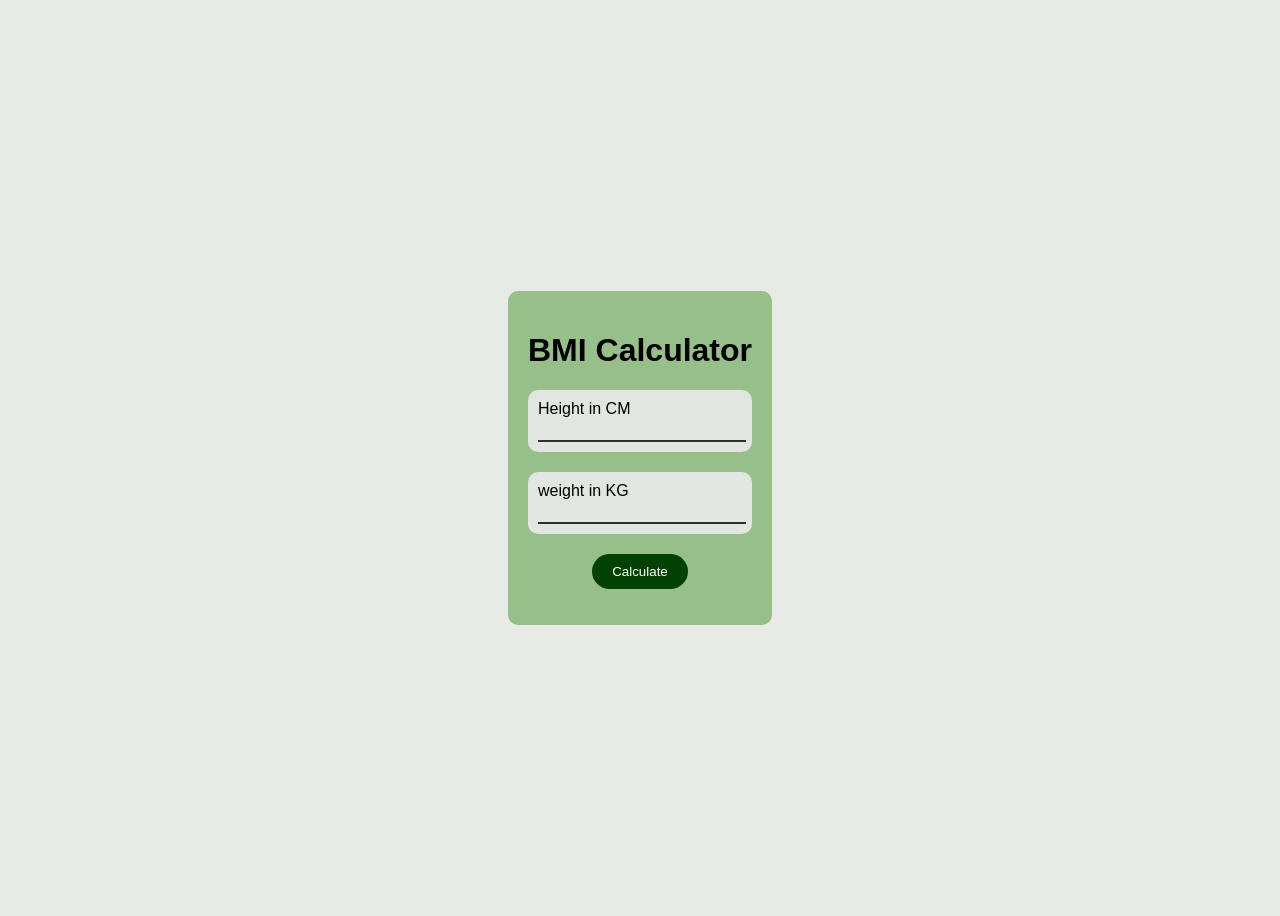
<file: BMICalculator/index.html>
<!DOCTYPE html>
<html lang="en">
<head>
    <meta charset="UTF-8">
    <meta name="viewport" content="width=device-width, initial-scale=1.0">
    <title>BMI Calculator</title>
    <link rel="stylesheet" href="style.css">
</head>
<body>
    <div class="container">
        <h1>BMI Calculator</h1>
        <div class="input-box">
            <label for="input-height">Height in CM</label><br>
            <input type="text" id="input-height">
        </div>
        <div class="input-box">
            <label for="input-height">weight in KG</label><br>
            <input type="text" id="input-weight">
        </div>
        <button class="calculate-btn">Calculate</button>
        <p class="bmi-output"></p>
        <p class="stats"></p>
    </div>
   <script src="script.js"></script>
</body>
</html>
</file>
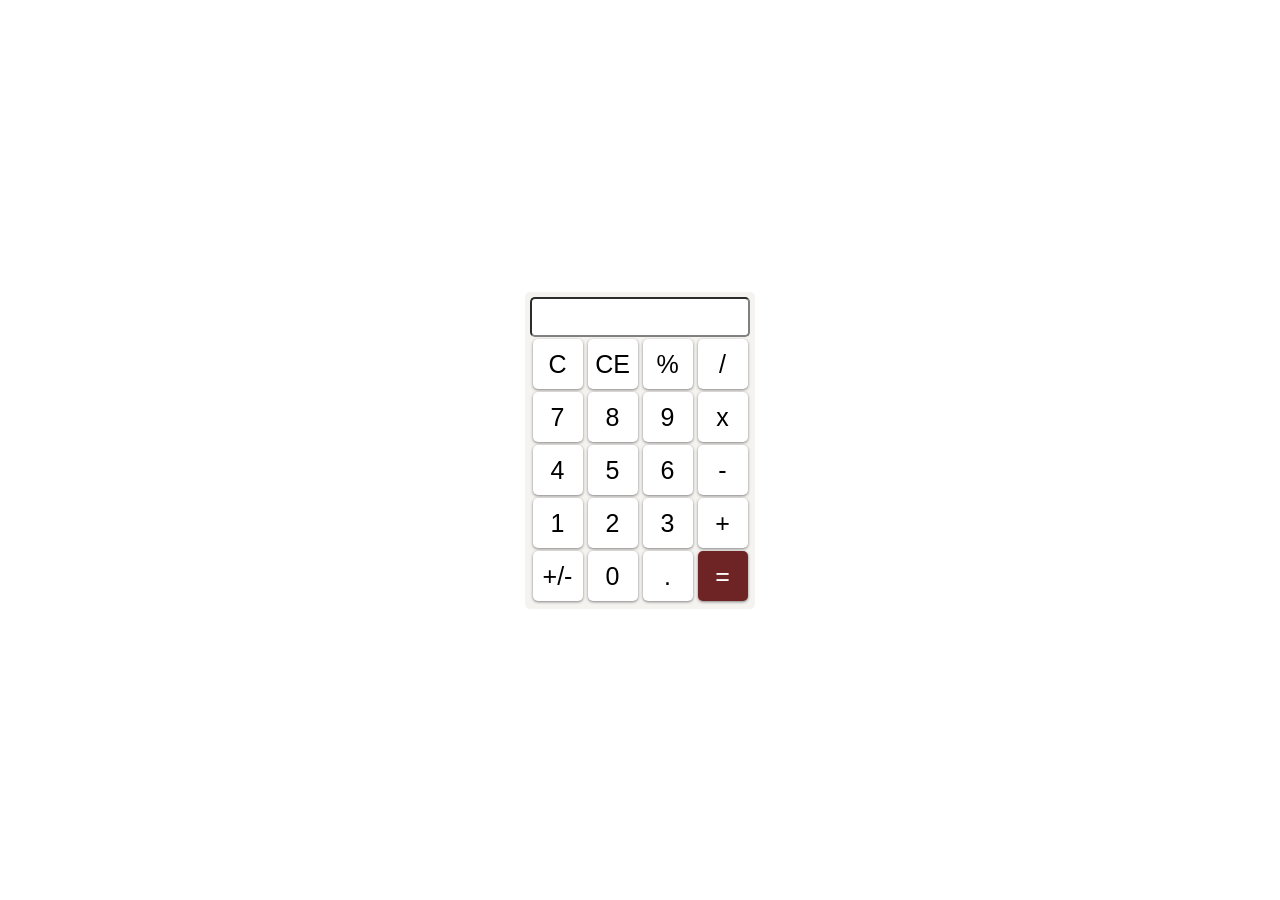
<file: calculator/index.html>
<!DOCTYPE html>
<html lang="en">
<head>
    <meta charset="UTF-8">
    <meta name="viewport" content="width=device-width, initial-scale=1.0">
    <title>Calculator</title>
    <style>

        *{
            margin: 0;
            padding: 0;
            box-sizing: border-box;
        }
        body{
            display: flex;
            justify-content: center;
            min-height: 100vh;
            align-items: center;
        }
        
        button{
            background-color: white;
            border: none;
            box-shadow: 0 1px 3px gray;
            height: 50px;
            width: 50px;
            font-size: 25px;
            border-radius: 5px;
            margin: 0.5px;
        }
        .equal-button{
            background-color: rgb(110, 36, 36);
            color: white;
            font-size: 25px;
        }
        .main-body{
            background-color: rgb(245, 243, 240);
            padding: 5px;
            border-radius: 5px;
        }
        .num-button{
            margin: 2px;
            
        }
        .input-box{
            width: 220px;
            height: 40px;
            border-radius: 5px;
            box-sizing: border-box;
            padding: 2px 10px;
            font-size: 20px;
            text-align: right;
            border-color: gray;
        }
        button:hover{
            cursor: pointer;
            background-color: rgb(254, 242, 242);
            transition: 0.5s;
        }
        .equal-button:hover{
            background-color: rgb(110, 56, 49);
        }
    </style>
</head>
<body>
    <div class="main-body">
        
        <input class="input-box" type="text" id="display" readonly>
        
        <div class="num-button">
            <button onclick="clearAll()">C</button>
            <button onclick="clearEntry()">CE</button>
            <button onclick="appendValue('%')">%</button>
            <button onclick="appendValue('/')">/</button>
        </div>
        <div class="num-button">
            <button onclick="appendValue('7')">7</button>
            <button onclick="appendValue('8')">8</button>
            <button onclick="appendValue('9')">9</button>
            <button onclick="appendValue('*')">x</button>
        </div>
        <div class="num-button">
            <button onclick="appendValue('4')">4</button>
            <button onclick="appendValue('5')">5</button>
            <button onclick="appendValue('6')">6</button>
            <button onclick="appendValue('-')">-</button>
        </div>
        <div class="num-button">
            <button onclick="appendValue('1')">1</button>
            <button onclick="appendValue('2')">2</button>
            <button onclick="appendValue('3')">3</button>
            <button onclick="appendValue('+')">+</button>
        </div>
        <div class="num-button">
            <button onclick="toggleSign()">+/- </button>
            <button onclick="appendValue('0')">0</button>
            <button onclick="appendValue('.')">.</button>
            <button class="equal-button" onclick="calculate()">=</button>
        </div>
    </div>
    <script>
            const display = document.getElementById("display");

            function appendValue(value){
                display.value +=value;
            }
            function clearAll(){
                display.value = "";
            }
            function clearEntry(){
                display.value = display.value.slice(0, -1);
            }
            function calculate(){
                try{
                    display.value = eval(display.value);
                }catch{
                    display.value = "Error";
                }

            }

            function toggleSign(){
                if(display.value){
                    display.value = display.value.startsWith("-")
                        ? display.value.slice(1)
                        : '-' + display.value;
                }
            }
    </script>
</body>
</html>
</file>
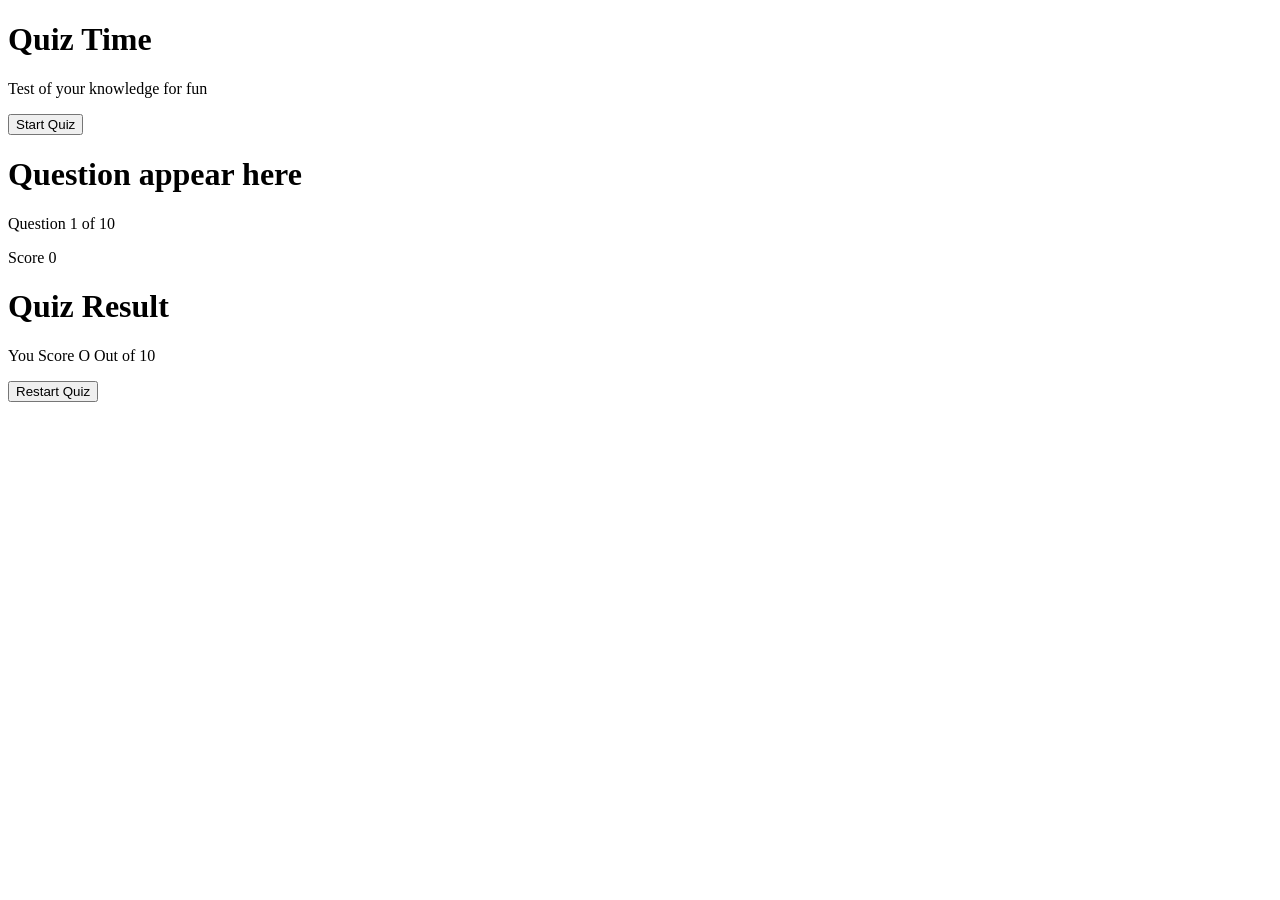
<file: quizapp/index.html>
<!DOCTYPE html>
<html lang="en">
<head>
    <meta charset="UTF-8">
    <meta name="viewport" content="width=device-width, initial-scale=1.0">
    <title>Quiz Time</title>
</head>
<body>
    <div class="container">
        <div class="screen" id="start-screen">
            <h1>Quiz Time</h1>
            <p>Test of your knowledge for fun</p>
            <button id="start-btn">Start Quiz</button>
        </div>
        <div class="screen" id="question-screen">
            <div class="question-box">
                <h1 class="question" id="question-text">Question appear here</h1>
            </div>
            <div class="stat-box">
                <p>Question <span id="current-question">1</span id="max-question"> of 10</p>
                <p>Score <span id="current-score">0</span></p>
            </div>

            <div class="answer-box" id="answer-box">
                <!-- Answer appear here -->
            </div>
            <div class="progress-bar" id="progress-bar">
                    <div class="progress" id="progress"></div>
            </div>
        </div>
    
        <div class="screen" id="result-screen">
            <h1>Quiz Result</h1>
            <p>You Score <span id="total-score">O</span> Out of <span id="max-score">10</span></p>
            <p id="result-msg"></p>
            <button class="restart-btn" id="restart-btn" 
                onclick="startQuiz()"
            >Restart Quiz</button>
        </div>
    </div>
    <script src="script.js"></script>
</body>
</html>
</file>
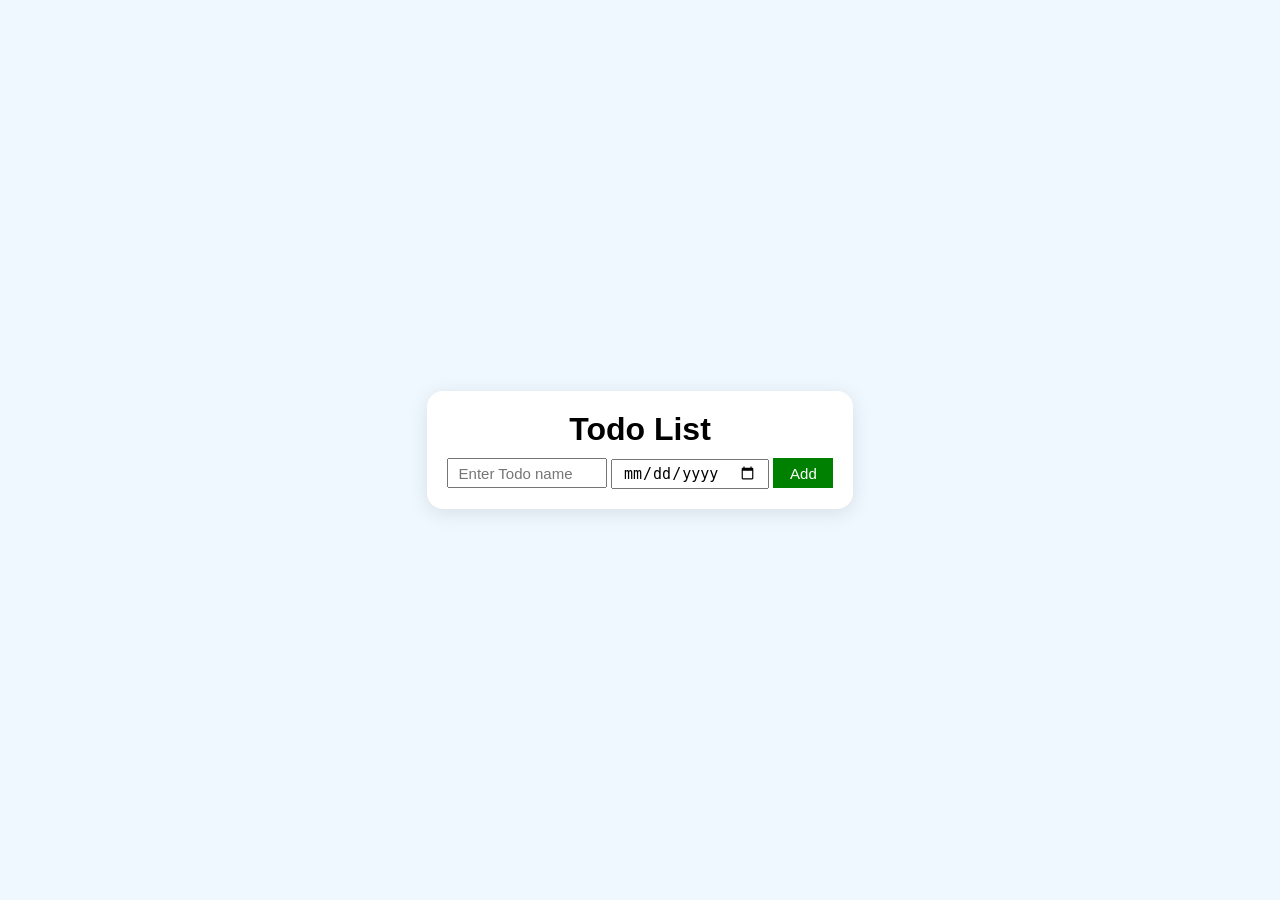
<file: todo/index.html>
<!DOCTYPE html>
<html lang="en">
<head>
    <meta charset="UTF-8">
    <meta name="viewport" content="width=device-width, initial-scale=1.0">
    <link rel="stylesheet" href="style.css">
    <title>To do List</title>
</head>
<body>

    <div class="container">
        <h1 class="heaing">Todo List</h1>
        <input type="text" placeholder="Enter Todo name" class="input-js" required>
        <input type="date" class="input-date-js">
        <button class="add-btn" onclick="addTodo()">Add</button>
        <div class="todo-list"></div>
    </div>

    <script src="script.js"></script>
</body>
</html>
</file>
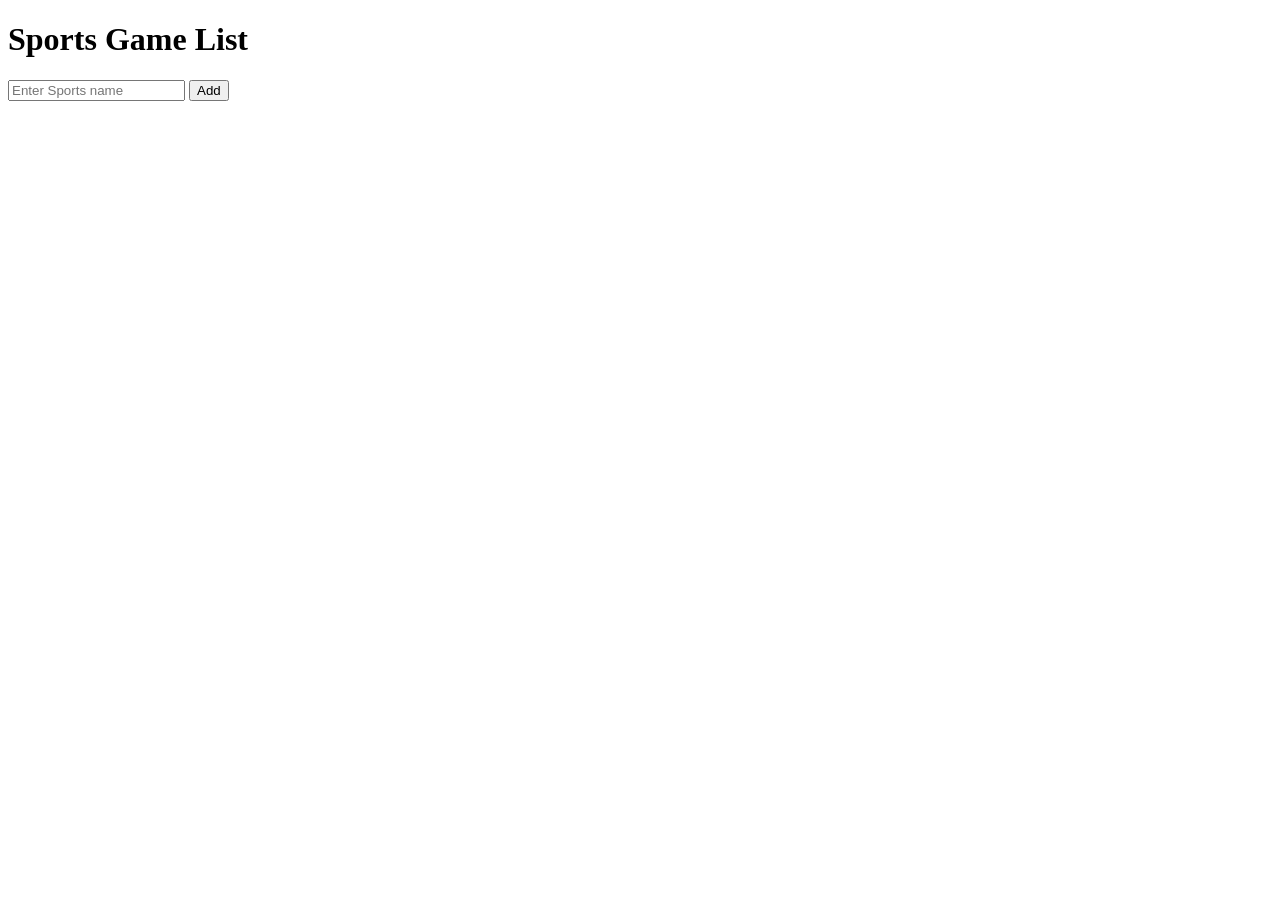
<file: ArrayUnderStanding.html>
<!DOCTYPE html>
<html lang="en">
<head>
    <meta charset="UTF-8">
    <meta name="viewport" content="width=device-width, initial-scale=1.0">
    <title>Document</title>
</head>
<body>
    <div class="container">
        <h1>Sports Game List</h1>
        <input type="text" placeholder="Enter Sports name" class="input-js">
        <button
            class="add-btn"
            onclick="addSportList()"
        >Add</button>
        <div class="list"></div>
    </div>

    <script>
        // Create a array that store the sports
        const sportsList = [];

        // Function To Add Sports in list
        function addSportList(){
            const inputElement = document.querySelector('.input-js');
            const sports = inputElement.value;
            sportsList.push(sports);

            // console.log(sportsList);
            renderSports();
            inputElement.value = '';
        }

        // Function For Render the list on html page

        function renderSports(){
            let html = '';
            
            // Using for loop to go through array one by one
            for(i = 0; i < sportsList.length; i++){
                html += `
                    <p>
                        ${sportsList[i]}
                        <button
                            onclick="
                                sportsList.splice(${i}, 1);
                                renderSports();
                            "
                        >Clear
                        </button>    
                    </p>
                `
            }

            document.querySelector('.list').innerHTML = html;
        }


    </script>
</body>
</html>
</file>
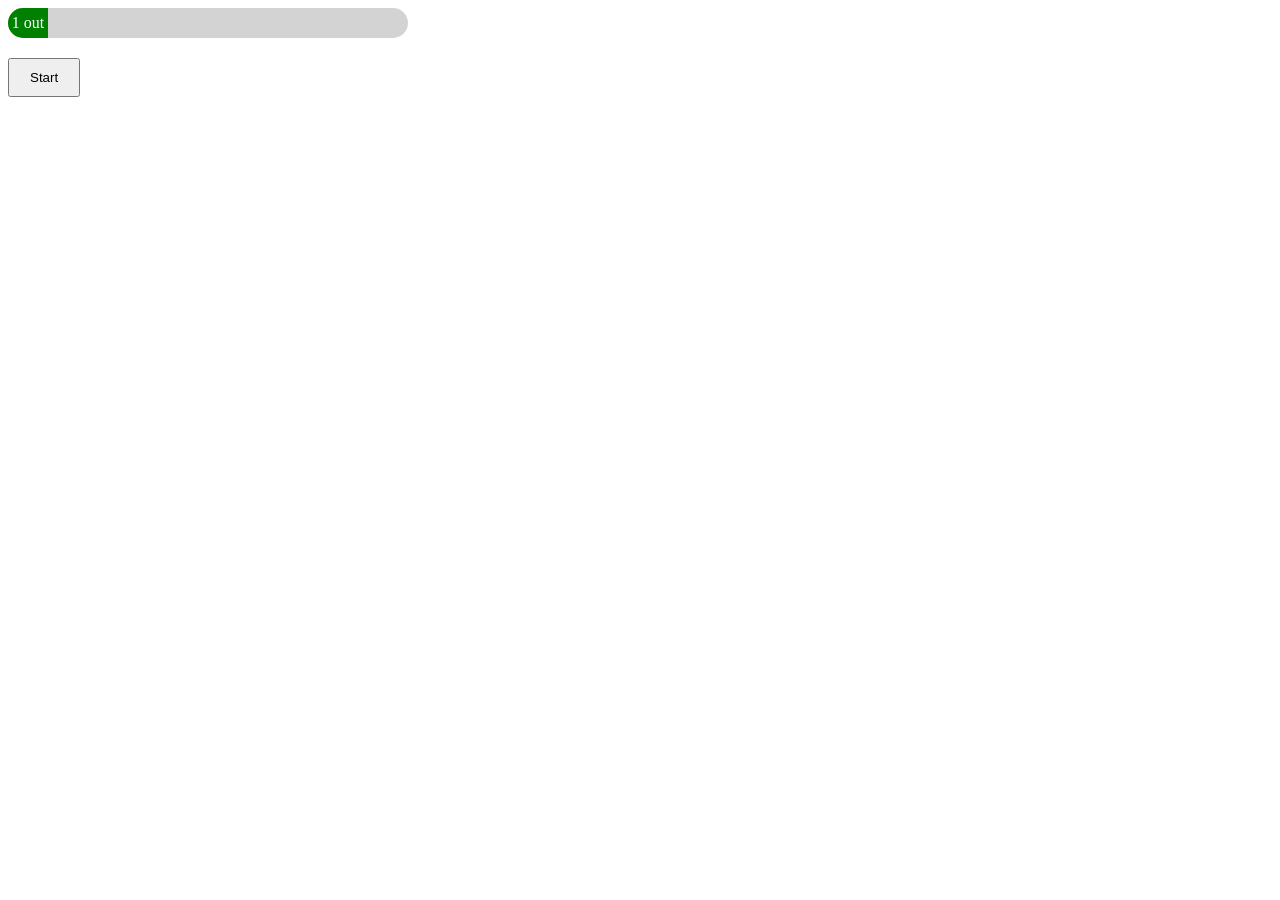
<file: new2.html>
<!DOCTYPE html>
<html lang="en">
<head>
    <meta charset="UTF-8">
    <meta name="viewport" content="width=device-width, initial-scale=1.0">
    <title>Document</title>
    <style>
        .container{
            width: 400px;
            height: 30px;
            background-color: lightgray;
            border-radius: 20px;
            overflow: hidden;
        }

        .progress-bar{
            width: 10%;
            height: 100%;
            background-color: green;
            color: white;
            text-align: center;
            line-height: 30px;
            transition: 0.3s;
        }

        button{
            margin-top: 20px;
            padding: 10px 20px;
        }

    </style>
</head>
<body>
    <div class="container">
        <div class="progress-bar" id="progress">
            1 out of <span id="total">10</span>
        </div>
    </div>
    <button onclick="startProgress()">Start</button>

    <script>
        let current = 1
        const total = 10

        function startProgress(){
            if(current < total){
                current += 1;
                let percentage = (current/total) * 100;
                let progressBar = document.getElementById('progress');
                progressBar.style.width = percentage + "%";
                progressBar.innerHTML =  current +` out of <span id= "total">10</span>`;
            }
        }
    </script>
</body>

</html>
</file>
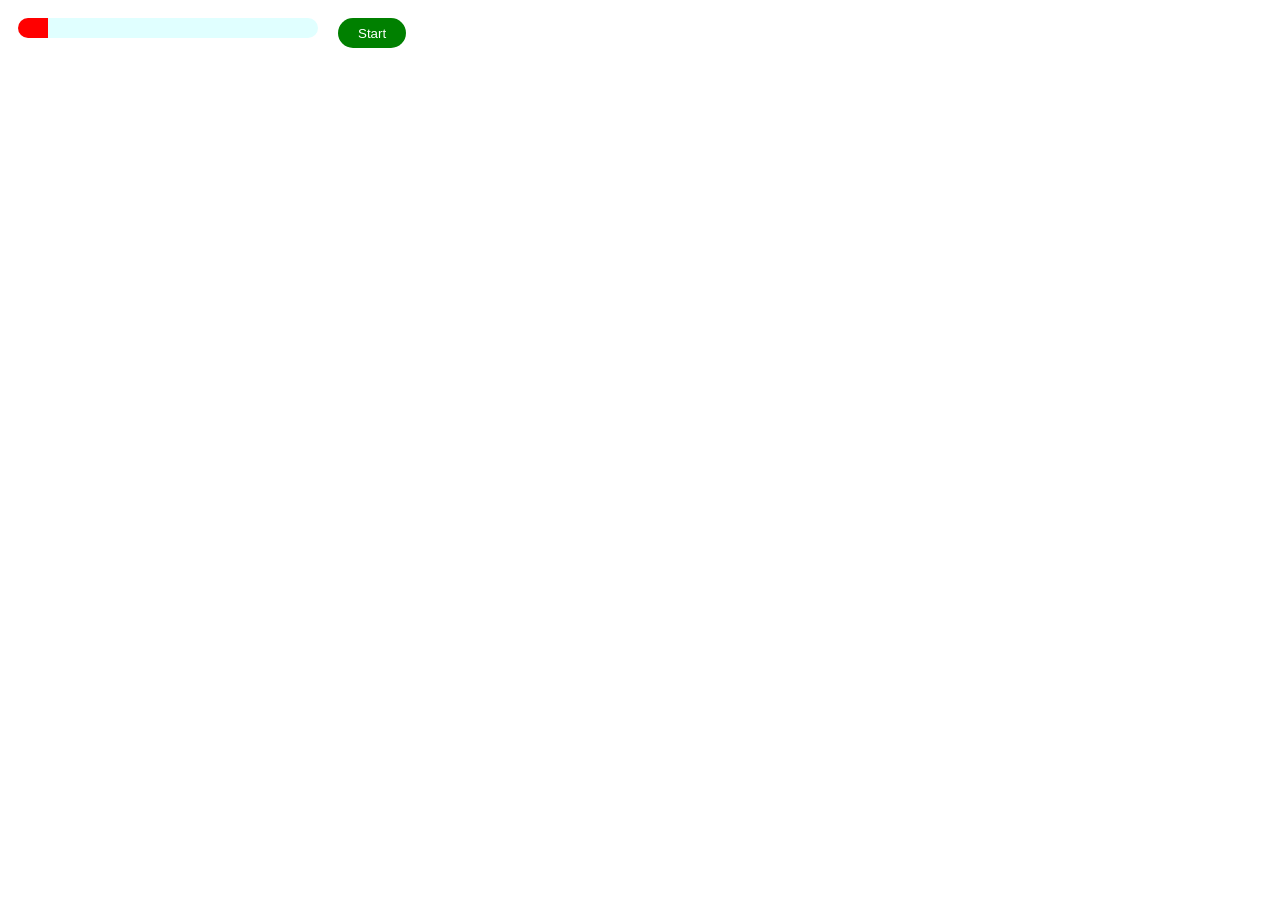
<file: new3.html>
<!DOCTYPE html>
<html lang="en">
<head>
    <meta charset="UTF-8">
    <meta name="viewport" content="width=device-width, initial-scale=1.0">
    <title>Document</title>
    <style>
        body{
            display: flex;
        }
        .container{
            width: 300px;
            height: 20px;
            margin: 10px;
            background-color: lightcyan;
            overflow: hidden;
            border-radius: 10px;
        }

        .progress-bar{
            width: 10%;
            height: 100%;
            background-color: red;
            color: white;
            text-align: center;
            line-height: 20px;
            transition: 0.3s;

        }

        button{
            height: 30px;
            margin: 10px;
            background-color: green;
            border: none;
            color: white;
            border-radius: 20px;
            padding: 5px 20px;
        }
    </style>
</head>
<body>
    <div class="container">
        <div class="progress-bar" id="progress">
           <span id="total"></span>
        </div>
    </div>
    <button onclick="startProgress()">Start</button>

    <script>
        let current = 1;
        const total = 20;

        function startProgress(){

            if(current < total){
                current += 1;
                let percentage = (current/total) * 100;
                let progressBar = document.getElementById('progress');

                progressBar.style.width = percentage + "%";
                progressBar.innerHTML = `<span id="total"></span>`;
            }
        }
    </script>
</body>
</html>
</file>
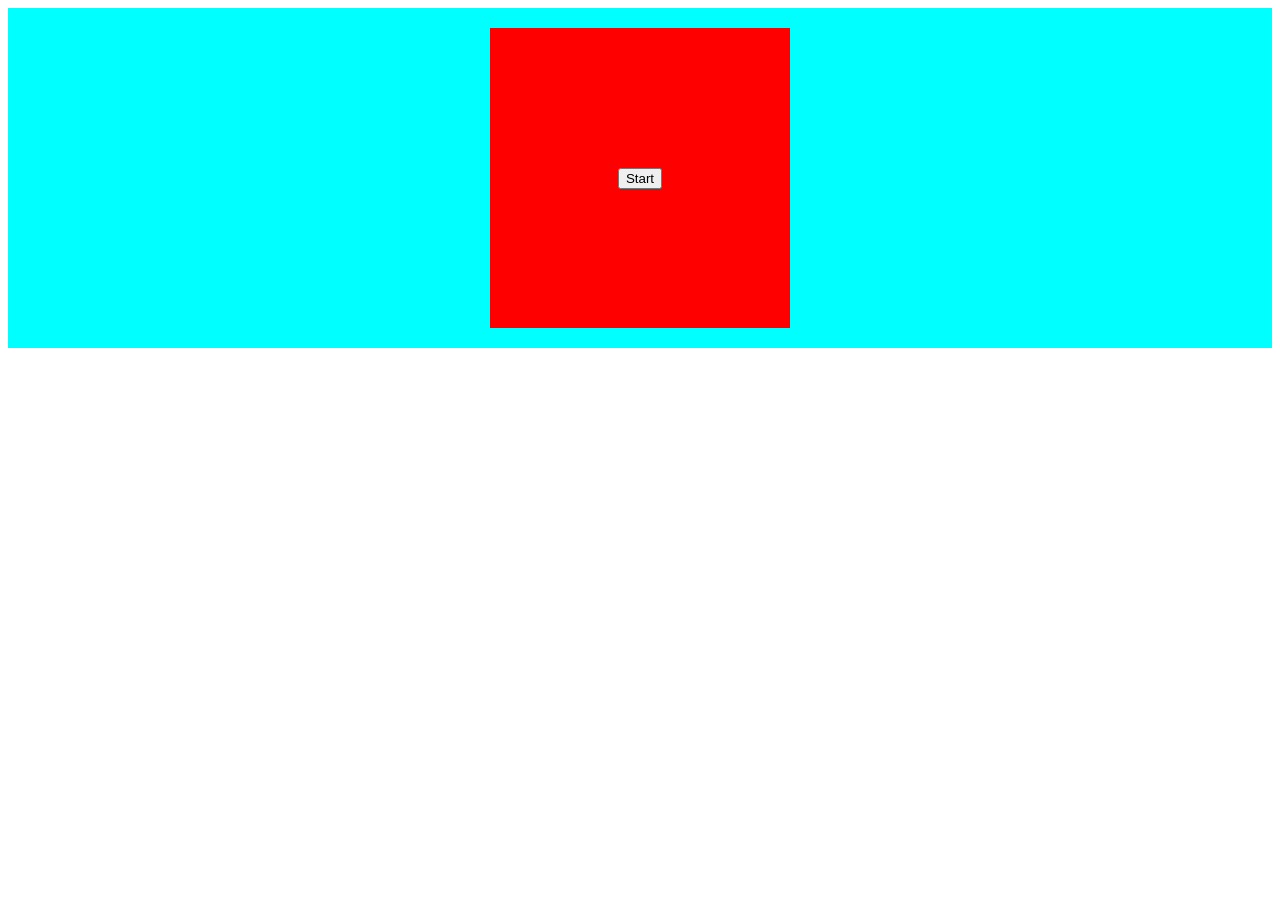
<file: new4.html>
<!DOCTYPE html>
<html lang="en">
<head>
    <meta charset="UTF-8">
    <meta name="viewport" content="width=device-width, initial-scale=1.0">
    <title>Document</title>
    <style>
        .container{
            background-color: aqua;
            padding: 20px;
            display: flex;
            align-items: center;
            justify-content: center;
        }
        .start-screen{
            background-color: red;
            width: 300px;
            height: 300px;
            display: flex;
            align-items: center;
            justify-content: center;
        }
        .next-screen{
            background-color: green;
            width: 300px;
            height: 300px;
            display: flex;
            align-items: center;
            justify-content: center;
            display: none;
        }
        .final-screen{
            background-color: blue;
            width: 300px;
            height: 300px;
            display: flex;
            align-items: center;
            justify-content: center;
            display: none;
        }
    </style>
</head>
<body>
    <div class="container">
        <div class="start-screen">
            <button class="start-btn" onclick="showScreen('next')">Start</button>
        </div>

        <div class="next-screen">
            <button class="next-btn" onclick="showScreen('final')">Go To next screen</button>
        </div>

        <div class="final-screen">
            <button class="reset-button" onclick="showScreen('start')">
                Reset Screen
            </button>
        </div>
    </div>
    <script>
        const startScreen = document.querySelector('.start-screen');
        const nextScreen = document.querySelector('.next-screen');
        const finalScreen = document.querySelector('.final-screen');

       /* function goToNextScreen(){
            startScreen.style.display = "none";
            nextScreen.style.display = "flex";
            finalScreen.style.display = "none";
        }

        function gofinalScreen(){
            startScreen.style.display = "none";
            nextScreen.style.display = "none";
            finalScreen.style.display = "flex";
        }

        function goToStartScreen(){
            startScreen.style.display = "flex";
            nextScreen.style.display = "none";
            finalScreen.style.display = "none";
        }
        */

        // Here I am using only one fuction insted of many function
        function showScreen(screen){
            startScreen.style.display = "none";
            nextScreen.style.display = "none";
            finalScreen.style.display = "none";

            if(screen === 'start'){
                startScreen.style.display = "flex";
            }
            else if(screen === 'next'){
                nextScreen.style.display = "flex";
            }
            else if(screen === 'final'){
                finalScreen.style.display = "flex";
            }
        }

    </script>
</body>
</html>
</file>
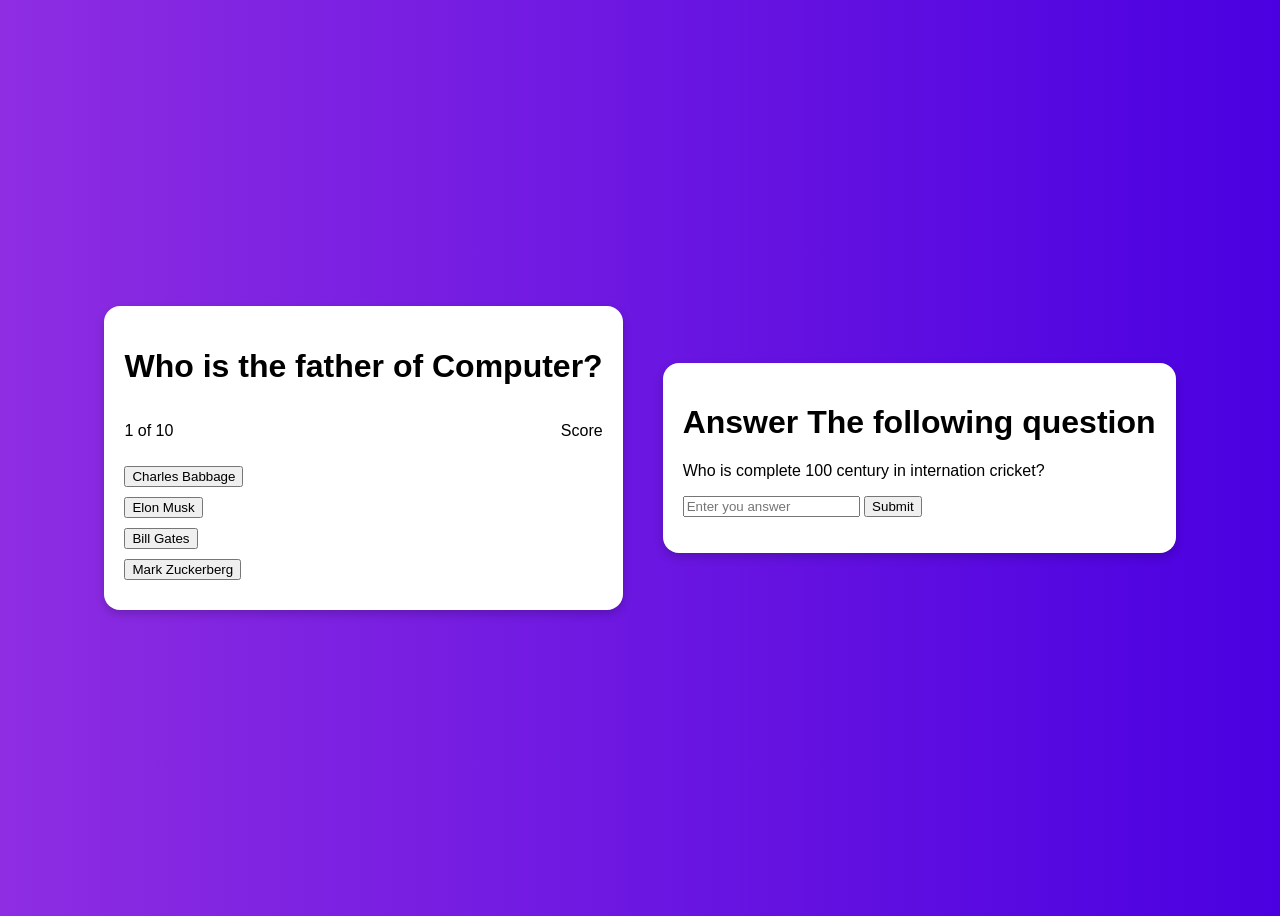
<file: new5.html>
<!DOCTYPE html>
<html lang="en">
<head>
    <meta charset="UTF-8">
    <meta name="viewport" content="width=device-width, initial-scale=1.0">
    <title>Quiz and its question</title>
    <style>
        body{
            background: linear-gradient(to right, #8e2de2, #4a00e0);
            display: flex;
            justify-content: center;
            align-items: center;
            min-height: 100vh;
            font-family:'Segoe UI', Tahoma, Geneva, Verdana, sans-serif;
        }
        .container{
            background-color: white;
            padding: 20px;
            border-radius: 1rem;
            box-shadow: 0 4px 10px rgba(0,0,0,0.2);
            margin: 20px;
        }
        .stats{
            display: flex;
            justify-content: space-between;
        }
    </style>
</head>
<body>
    <div class="container">
        <h1>You Question will appear here</h1>
        <div class="stats">
            <p><span class="min-value">1</span> of <span class="max-value">10</span></p>
            <p>Score <span class="score"></span></p>
        </div>
        <div class="answer-box">
            <!-- Answer will appear heare -->
        </div>
        <div class="progress-bar">
            <div class="progress"></div>
        </div>
    </div>
    <div class="container">
        <h1>Answer The following question</h1>
        <p>Who is complete 100 century in internation cricket?</p>
        <input type="text" placeholder="Enter you answer" class="input-js">
        <button class="submit-answer" onclick="showResult()">Submit</button>
        <p class="answer-b"></p>
    </div>
    <script>

        const answer = document.querySelector('.input-js');
        const output = document.querySelector('.answer-b');

        function showResult(){
            if (answer.value.trim() === "Sachin Tendulkar"){
                output.innerHTML = `You give right answer`;
            }
            else{
                output.innerHTML = `Oh! wrong answer the correct answer is Sachin Tendulkar`;
            }
        }

        const quizQuestion = [
            {
                question: "Who is the father of Computer?",
                answers: [
                    {text: "Charles Babbage", correct: true},
                    {text: "Elon Musk", correct: false},
                    {text: "Bill Gates", correct: false},
                    {text: "Mark Zuckerberg", correct: false}
                ]
            },

            {
                question: "HTML stands for?",
                answers: [
                    {text: "Hyper Text Markup Language", correct: true},
                    {text: "Home Tool Markup Language", correct: false},
                    {text: "Hyperlinks Text Language", correct: false},
                    {text: "Hyper Tool Multi Language", correct: false}
                ]
            }
        ];

        const questionElement = document.querySelector('h1');
        const answerBox = document.querySelector('.answer-box');
        const scoreElement = document.querySelector('.score');
        const minValue = document.querySelector('.min-value');

        let currentQuestion = 0;
        let score = 0;

        function showQuestion(){

            answerBox.innerHTML = "";

            let questionData = quizQuestion[currentQuestion];

            questionElement.innerHTML = questionData.question;

            minValue.innerHTML = currentQuestion + 1;

            questionData.answers.forEach((answer) => {

                const button = document.createElement('button');

                button.innerHTML = answer.text;

                button.style.display = "block";
                button.style.margin = "10px 0";

                answerBox.appendChild(button);

                button.addEventListener('click', () => {

                    if(answer.correct){
                        score++;
                        scoreElement.innerHTML = score;
                    }

                    currentQuestion++;

                    if(currentQuestion < quizQuestion.length){
                        showQuestion();
                    }

                    else{
                        questionElement.innerHTML = "Quiz Finished";
                        answerBox.innerHTML = "";
                    }

                });

            });

        }

    showQuestion();
</script>

</body>
</html>
</file>
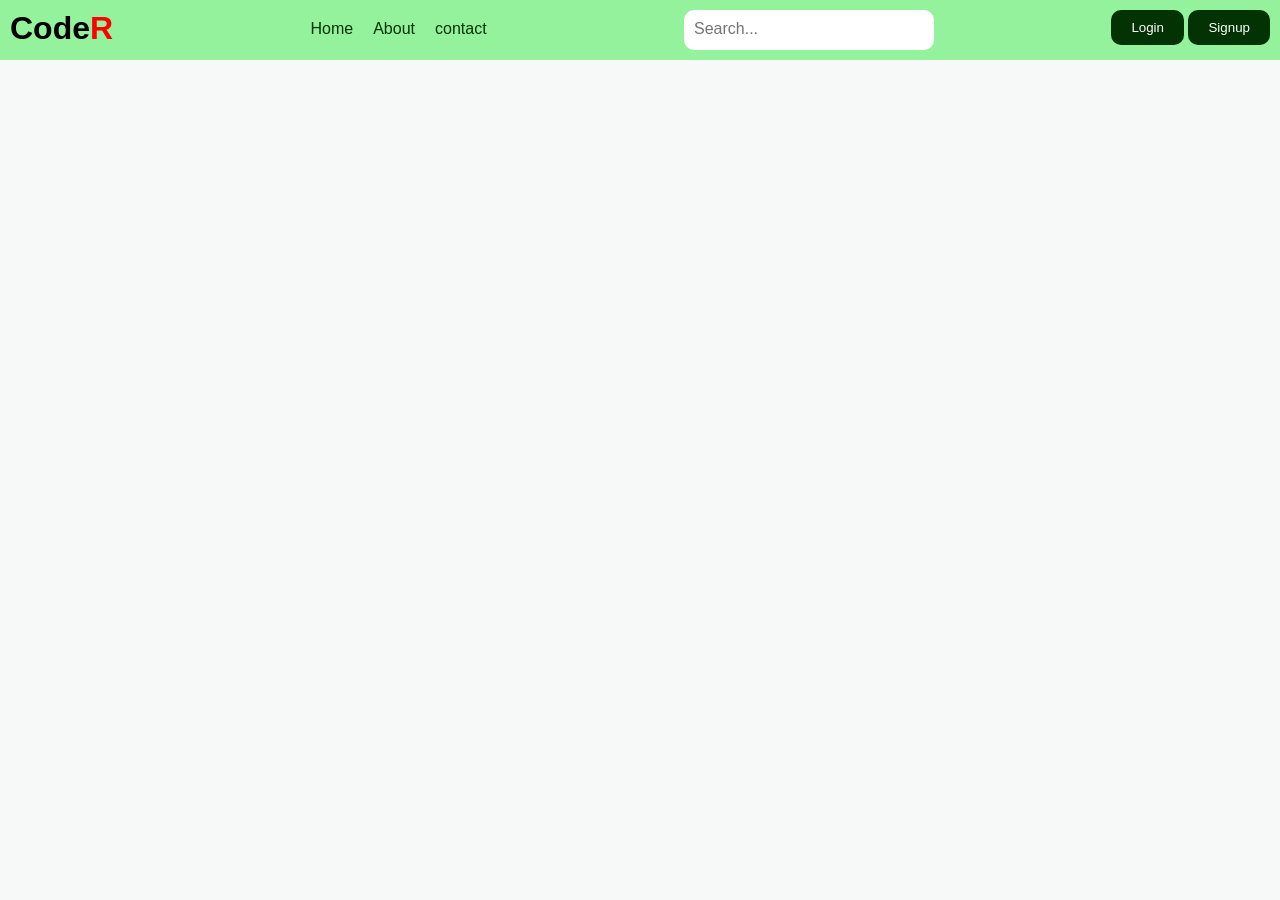
<file: new7.html>
<!DOCTYPE html>
<html lang="en">
<head>
    <meta charset="UTF-8">
    <meta name="viewport" content="width=device-width, initial-scale=1.0">
    <title>Dom of HTML & Java Script</title>
    <style>
        * {
            margin: 0;
            padding: 0;
            box-sizing: border-box;
        }
        body{
            background-color: rgb(247, 248, 248);
            font-family: 'Segoe UI', Tahoma, Geneva, Verdana, sans-serif;
        }
        
        .top-bar{
            background-color: rgb(147, 242, 155);
            display: flex;
            justify-content: space-between;
            padding: 10px;
        }
        .navigation-bar{
            display: flex;
            justify-content: space-between;
            margin: 10px;
        }
        li{
            list-style: none;
            margin: 0 10px;
            color: rgb(3, 50, 3);
        }
        .logo{
            font-size: 2rem;
            font-weight:bolder;
        }
        .logo span{
            color: red;
        }
        .search-box{
            background-color: white;
            height: 40px;
            padding: 5px;
            width: 250px;
            border-radius: 10px;
        }
        input{
            font-size: 1rem;
            margin: 5px;
            border: none;
        }
        input:focus {
            outline: none;
            border: none;
        }
        .login-btn, .Signup-btn{
            background-color: rgb(3, 50, 3);
            color: white;
            padding: 10px 20px;
            border: none;
            border-radius: 10px;
            cursor: pointer;
        }
    </style>
</head>
<body>
    <header class="top-bar">
        <div class="logo">Code<span>R</span></div>
        <nav class="navigation-bar">
            <li>Home</li>
            <li>About</li>
            <li>contact</li>
        </nav>
        <div class="search-box">
            <input type="text" placeholder="Search...">
        </div>
        <div class="login-signup">
            <button class="login-btn" onclick="login()">Login</button>
            <button class="Signup-btn">Signup</button>
        </div>
    </header>
    <script>
        let userLogin = true;
        let loginUser = document.querySelector('.login-btn');
        let SignupUser = document.querySelector('.Signup-btn');
        function login(){
                userLogin = true;

                loginUser.innerText = "Logout";   // change text only
                loginUser.setAttribute("onclick", "logout()");

                SignupUser.style.display = "none";
    
        }

        function logout(){
            userLogin = false;

            loginUser.innerText = "Login";   // reset back
            loginUser.setAttribute("onclick", "login()");

            SignupUser.style.display = "flex";
        }
    </script>
</body>
</html>
</file>
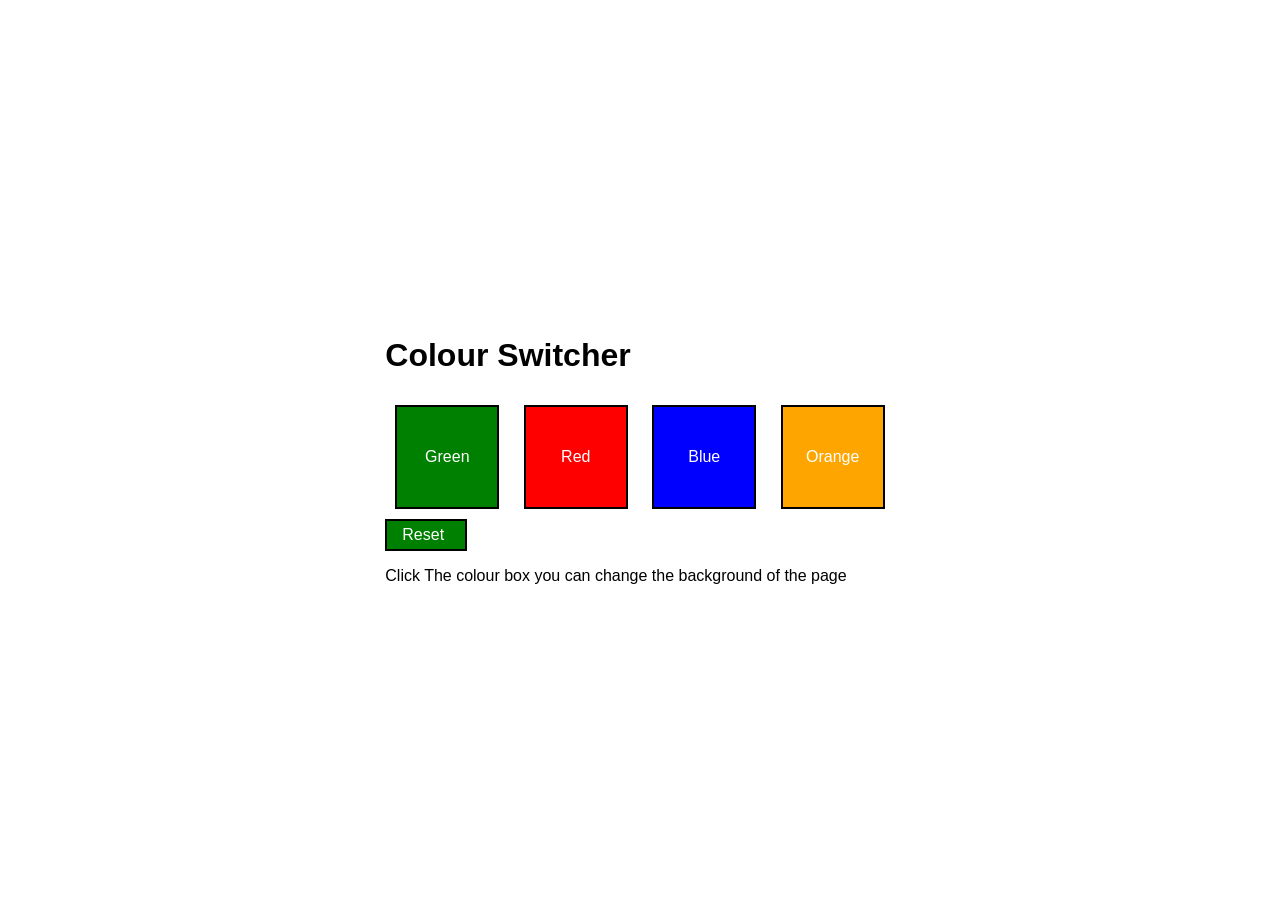
<file: project_1/backgroundChange.html>
<!DOCTYPE html>
<html lang="en">
<head>
    <meta charset="UTF-8">
    <meta name="viewport" content="width=device-width, initial-scale=1.0">
    <title>DOM | Background Change</title>
    <style>
        body{
            display: flex;
            justify-content: center;
            align-items: center;
            min-height: 100vh;
            font-family: sans-serif;
        }

        .button{
            display: inline-block;
            height: 100px;
            width: 100px;
            margin: 10px;
            line-height: 100px;
            text-align: center;
            color: white;
            cursor: pointer;
            border: solid black 2px;
        }

        /* ID Selectors */
        #green{
            background-color: green;
        }

        #red{
            background-color: red;
        }

        #blue{
            background-color: blue;
        }

        #orange{
            background-color: orange;
        }
        
        .reset{
            background: green;
            color: white;
            padding: 5px 15px;
            width: 48px;
            cursor: pointer;
            border: solid black 2px;
        }

    </style>
</head>
<body>
    <div class="container">
        <h1>Colour Switcher</h1>
            <span class="button" id="green">Green</span>
            <span class="button" id="red">Red</span>
            <span class="button" id="blue">Blue</span>
            <span class="button" id="orange">Orange</span>
            <div class="reset">Reset</div>
        <p>Click The colour box you can change the background of the page</p>
    </div>
    <script>
        const buttons = document.querySelectorAll('.button');
        const body = document.querySelector('body');
        const reset = document.querySelector('.reset')

        buttons.forEach(function(button){
           console.log(button);

           button.addEventListener('click', function(e){
                if(e.target.id === 'green'){
                    body.style.background = e.target.id;
                }
                if(e.target.id === 'red'){
                    body.style.background = e.target.id;
                }
                if(e.target.id === 'blue'){
                    body.style.background = e.target.id;
                }
                 if(e.target.id === 'orange'){
                    body.style.background = e.target.id;
                }
           });
        });

        reset.addEventListener('click', function resetBg(){
            body.style.background = 'white'
        });
    </script>
</body>
</html>
</file>
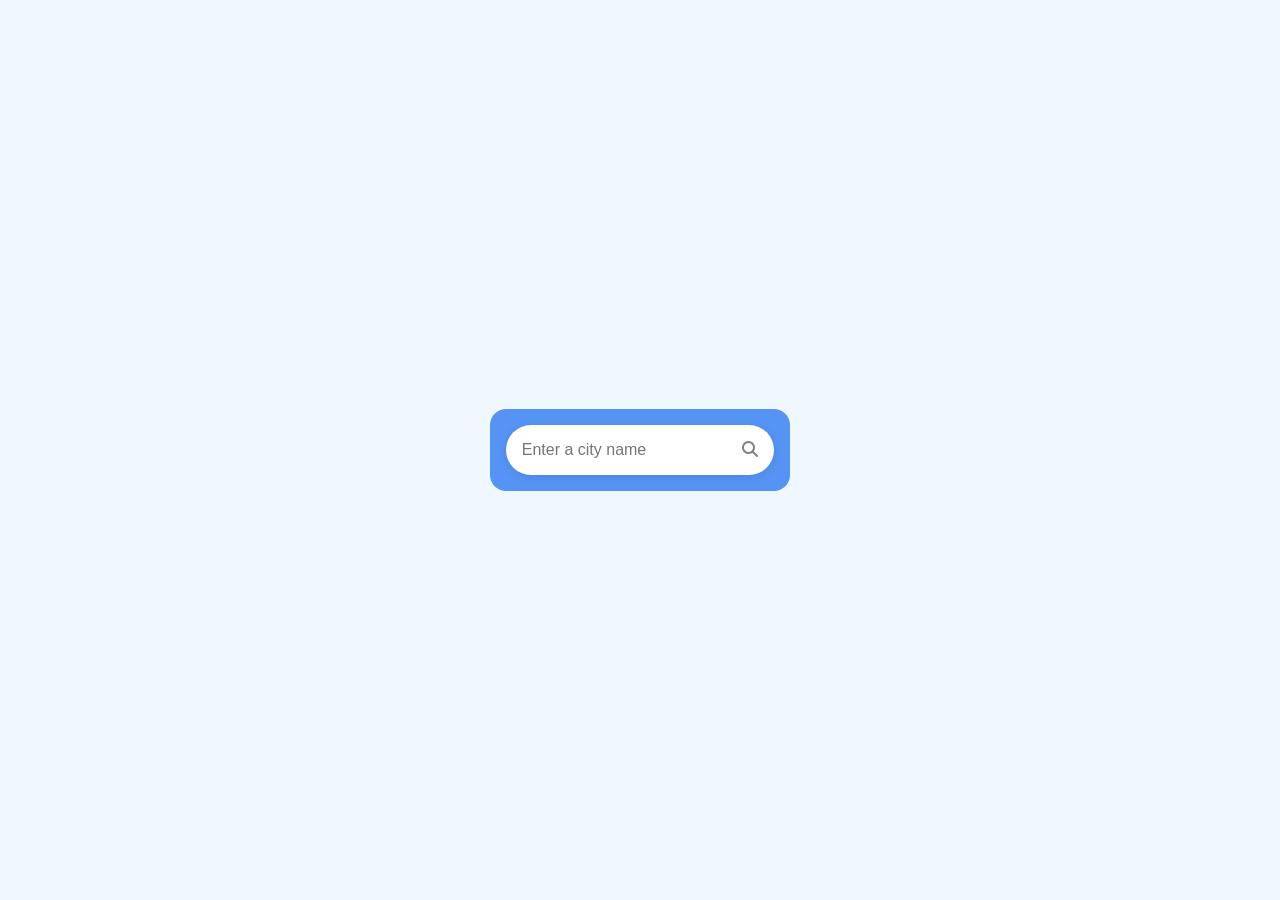
<file: weather/weather.html>
<!DOCTYPE html>
<html lang="en">
<head>
    <meta charset="UTF-8">
    <meta name="viewport" content="width=device-width, initial-scale=1.0">
    <title>Weather App</title>
    <link rel="stylesheet" href="https://cdnjs.cloudflare.com/ajax/libs/font-awesome/6.5.1/css/all.min.css">
    <link rel="stylesheet" href="style.css">
</head>
<body>
    <div class="container">
        <div class="search-box">
            <input class="input-box" type="text" placeholder="Enter a city name">
            <button class="search-btn"><i class="fa-solid fa-search"></i></button>
        </div>
        <div class="error">
            <p>Invalid City name!</p>
        </div>
        <div class="weather">
            <i class="weather-icon fa-solid fa-sun"></i> 
            <h1 class="temprature">32°c</h1>
            <h2 class="city">Hyderabad</h2>
            <div class="details">
                <div class="weather-stats">
    
                    <div class="col">
                        <i class="fa-solid fa-droplet"></i>
                        <div>
                            <p class="humidity">50%</p>
                            <p>Humidity</p>
                        </div>
                    </div>

                    <div class="col">
                        <i class="fa-solid fa-wind"></i>
                        <div>
                            <p class="windSpeed">20 km/h</p>
                            <p>Wind Speed</p>
                        </div>
                    </div>

            </div>
        </div>
    </div>

    <script src="script.js"></script>
</body>
</html>
</file>
<file: BMICalculator/style.css>
body{
    background-color: #E8EAE5;
    display: flex;
    justify-content: center;
    align-items: center;
    min-height: 100vh;
    font-family:'Lucida Sans', 'Lucida Sans Regular', 'Lucida Grande', 'Lucida Sans Unicode', Geneva, Verdana, sans-serif ;
}

.container{
    background-color: #96BF8A;
    padding: 20px;
    border-radius: 10px;
}

.input-box{
    margin-bottom:20px ;
    background-color: rgb(225, 230, 225);
    padding: 10px;
    border-radius: 10px;
}

input{
    margin-top: 5px;
    width: 100%;
    border: none;
    border-bottom: 2px solid rgb(49, 47, 47);
    background-color: rgb(225, 230, 225);
    outline: none;
}

input:focus{
    outline: none;
    border-bottom: 2px solid black;
}

.calculate-btn{
    display: block;
    margin: 0 auto;
    background-color: rgb(1, 66, 1);
    color: white;
    padding: 10px 20px;
    border: none;
    border-radius: 20px;
    cursor: pointer;
}

.calculate-btn:hover{
    opacity: 0.8;
    transition: 0.6s;
}
</file>
<file: todo/style.css>
* {
    padding: 0;
    margin: 0;
    box-sizing: border-box;
}

body{
    font-family: sans-serif;
    display: flex;
    justify-content: center;
    align-items: center;
    min-height: 100vh;
    background-color: aliceblue;
}

.container{
    background: white;
    padding: 20px;
    border-radius: 1rem;
    box-shadow: 0 4px 20px rgba(0, 0, 0, 0.1);
}

h1{
    text-align: center;
    margin-bottom: 10px;
}

.input-js{
    width: 160px;
    height: 30px;
    font-size: 15px;
    padding: 5px 10px;
}

.input-date-js{
    height: 30px;
    font-size: 15px;
    padding: 5px 10px;
}

.add-btn{
    height: 30px;
    width: 60px;
    font-size: 15px;
    padding: 5px 10px;
    background-color: green;
    border: 2px solid green;
    color: white;
    border: none;
}

.delete-btn{
    background-color: red;
    height: 30px;
    color: white;
    border: 2px solid red;
    padding: 5px 10px;
}

.render-paragraph {
    display: flex;
    align-items: center;
    gap: 10px;   /* clean spacing */
    margin-top: 10px;
}

.task-name {
    flex: 1;  /* takes remaining space */
}

.task-date {
    color: gray;
    font-size: 14px;
}
</file>
<file: weather/style.css>
* {
    padding: 0;
    margin: 0;
    box-sizing: border-box;
}

body{
    background-color: aliceblue;
    font-family: 'Gill Sans', 'Gill Sans MT', Calibri, 'Trebuchet MS', sans-serif;
    display: flex;
    justify-content: center;
    align-items: center;
    min-height: 100vh;
}

.container{
    background: lch(60.52% 55.59 272.67);
    padding: 1rem;
    border-radius: 1rem;
    color: white;
}

input{
    border: none;
    padding: 0.5rem;
    font-size: 1rem;
    flex:1;
}
input:focus {
    outline: none;
    border: none;
}

.search-box{
    background:white;
    padding: 0.5rem;
    border-radius: 2rem;
    align-items: center;   /* vertical center */
    gap: 8px;              /* space between icon & input */
    box-shadow: 0 2px 8px rgba(0,0,0,0.1);

}
.fa-search{
    color: grey;
}
button{
    border: none;
    background-color: transparent;
    padding: 0.5rem;
    font-size: 1rem;
}

.weather{
    display: flex;
    flex-direction: column;
    align-items: center;   /* center horizontally */
    justify-content: center;
    text-align: center;
    margin-top: 1rem;
    display: none;
}

.weather i{
    font-size: 3rem;
    margin-bottom: 10px;
}

.temprature{
    font-size: 2.5rem;
    font-weight: bold;
}

.city{
    font-size: 1.5rem;
    margin-bottom: 1rem;
}
.weather-stats{
    display: flex;
    justify-content: space-between;
    margin-top: 1.5rem;
}

.col{
    display: flex;
    align-items: center;
    margin: 10px;
}

.col i{
    font-size: 2rem;
    padding: 10px;
}

.col p{
    margin: 0;
}

.error p{
    text-align: center;
    color: red;
    margin-top:5px;
}
.error{
    display: none;
}
</file>
